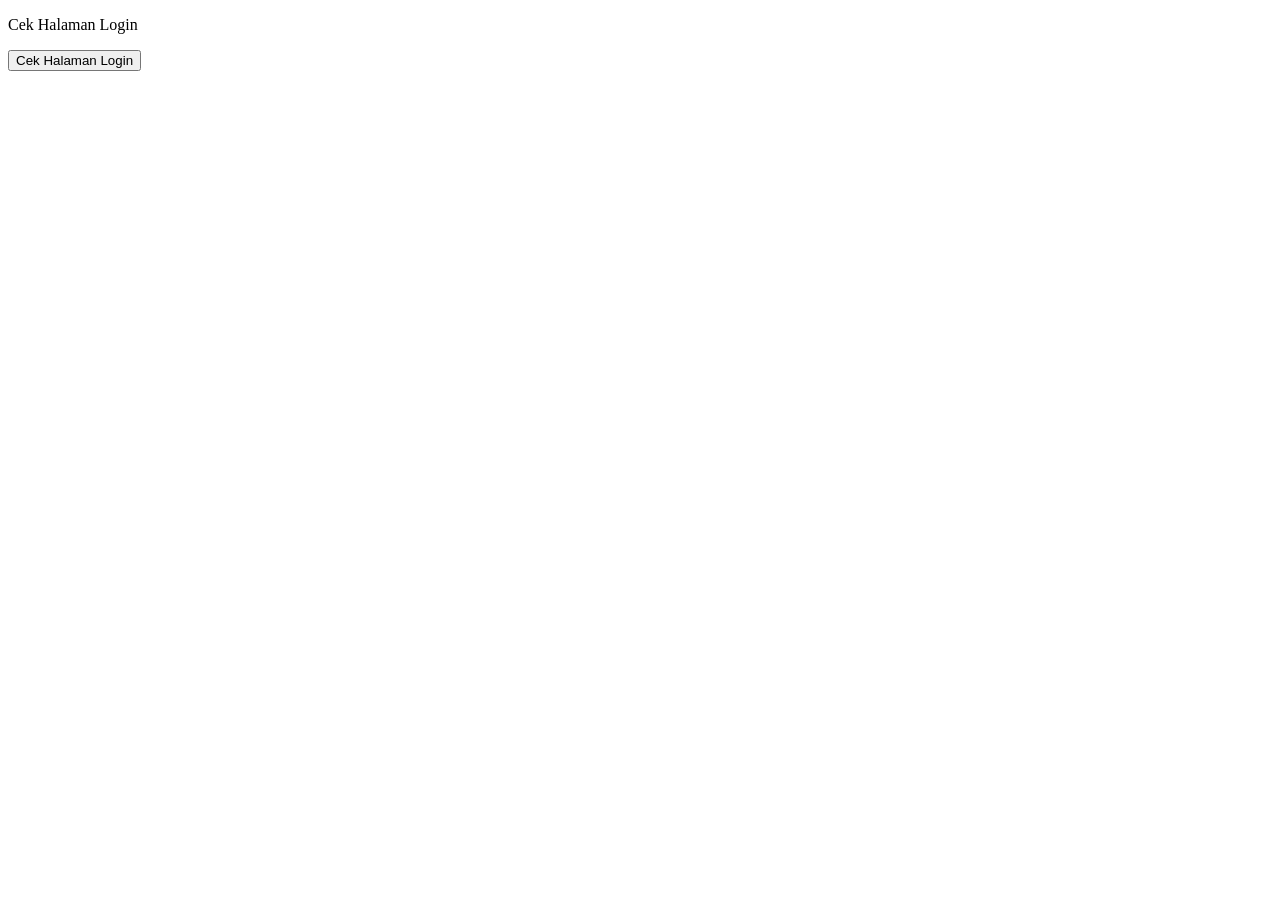
<file: index.html>
<!DOCTYPE html>
<html lang="en">
<head>
    <meta charset="UTF-8">
    <meta name="viewport" content="width=device-width, initial-scale=1.0">
    <title>Document</title>
</head>
<body>
    <p>Cek Halaman Login</p>
    <button onclick="location.href='pages/login/login.html'">Cek Halaman Login</button>
</body>
</html>
</file>
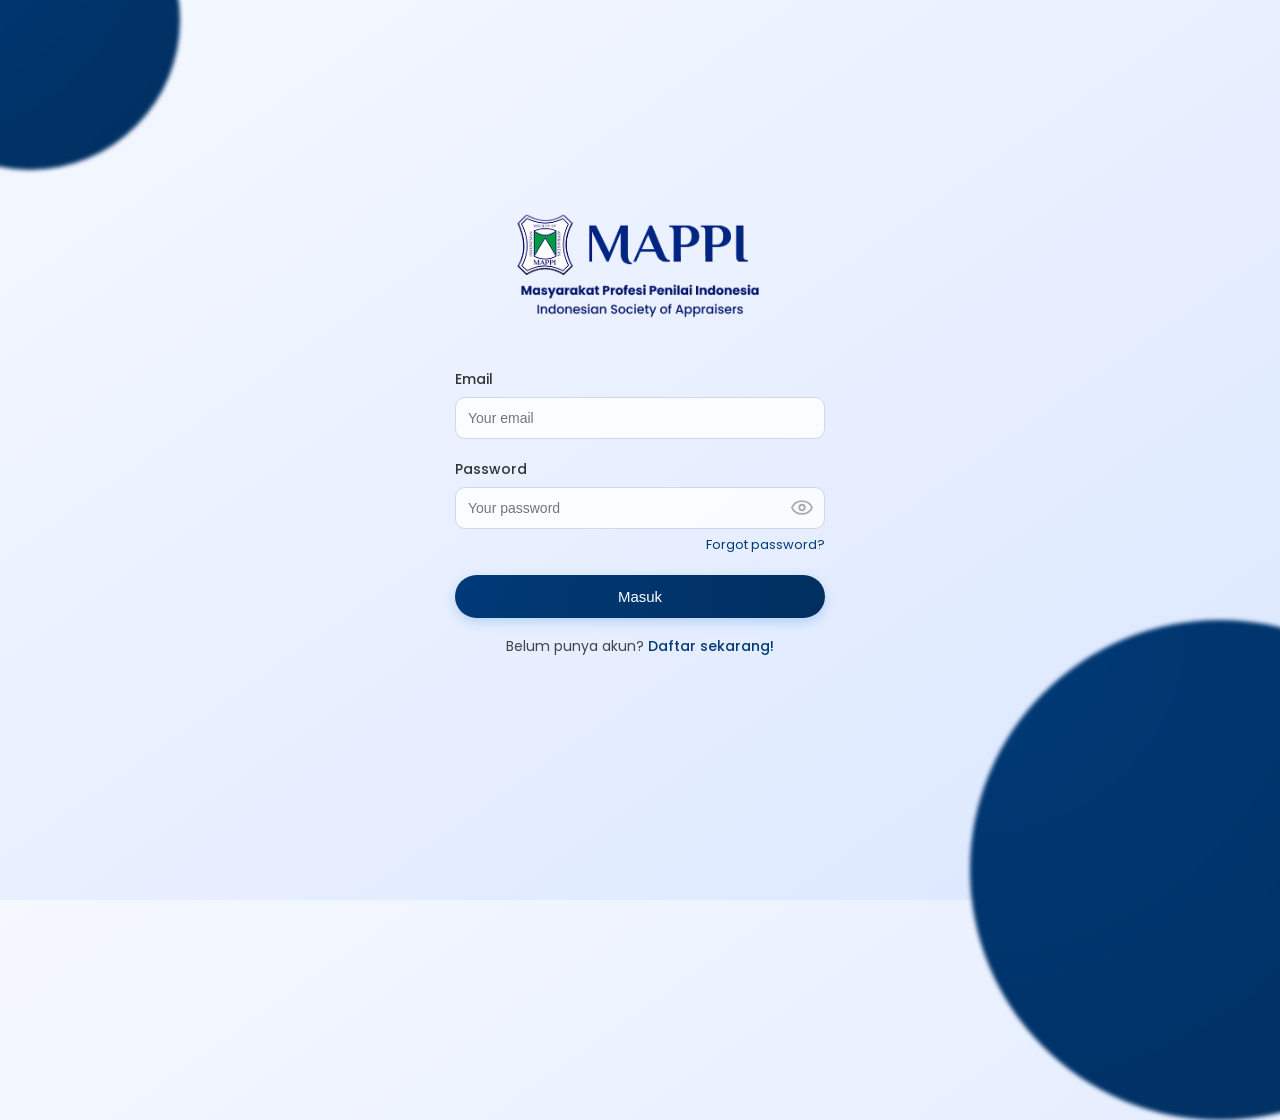
<file: pages/login/login.html>
<!DOCTYPE html>
<html lang="en">
  <head>
    <meta charset="UTF-8" />
    <meta name="viewport" content="width=device-width, initial-scale=1.0" />
    <title>Login MAPPI</title>
    <link rel="stylesheet" href="login.css" />
  </head>
  <body>
    <div class="shape shape-left"></div>
    <div class="shape shape-right"></div>
    <div class="container">
      <div class="logo">
        <img src="/assets/login.png" alt="Logo MAPPI" />
      </div>
      <div class="form-box">
        <div class="form-group">
          <label>Email</label>
          <input type="email" placeholder="Your email" />
        </div>

        <div class="form-group">
          <label>Password</label>

          <div class="password-wrapper">
            <input type="password" id="password" placeholder="Your password" />
            <span class="toggle-password" id="togglePassword">
              <svg width="22" height="22" viewBox="0 0 24 24" fill="none">
                <path
                  d="M12 5C7 5 2.73 8.11 1 12c1.73 3.89 6 7 11 7s9.27-3.11 11-7c-1.73-3.89-6-7-11-7z"
                  stroke="#777"
                  stroke-width="2"
                />
                <circle cx="12" cy="12" r="3" stroke="#777" stroke-width="2" />
              </svg>
            </span>
          </div>

          <a href="#" class="forgot">Forgot password?</a>
        </div>

        <button class="btn-login">Masuk</button>

        <p class="register">
          Belum punya akun? <a href="#">Daftar sekarang!</a>
        </p>
      </div>
    </div>


    <script src="./login.js"></script>
  </body>
</html>
</file>
<file: pages/login/login.css>
@import url("https://fonts.googleapis.com/css2?family=Poppins:wght@300;400;500;600&display=swap");

* {
  margin: 0;
  padding: 0;
  box-sizing: border-box;
}

body {
  min-height: 100vh;
  font-family: "Poppins", sans-serif;
  background: linear-gradient(to bottom right, #f5f8ff, #dbe7ff);
  overflow: hidden;
  animation: fadeIn 0.8s ease-in-out;
}

.shape {
  position: absolute;
  border-radius: 50%;
  background: radial-gradient(circle at top left, #003a78, #012f60);
  z-index: -1;
  filter: blur(2px);
}

.shape-left {
  width: 300px;
  height: 300px;
  top: -130px;
  left: -120px;
}

.shape-right {
  width: 500px;
  height: 500px;
  bottom: -220px;
  right: -190px;
}

.container {
  width: 100%;
  height: 100vh;
  display: flex;
  flex-direction: column;
  align-items: center;
  justify-content: center;
  text-align: center;
  padding: 20px;
}

.logo img {
  width: 250px;
  margin-bottom: 10px;
}

.logo h1 {
  font-size: 42px;
  margin-bottom: 4px;
  color: #003a78;
  letter-spacing: 2px;
  font-weight: 600;
}

.subtitle {
  font-size: 13px;
  color: #444;
  margin-bottom: 35px;
  line-height: 18px;
}

.form-box {
  width: 440px;
  max-width: 92%;
  padding: 30px 35px;
  animation: slideUp 0.7s ease;
}

.password-wrapper {
  position: relative;
}   

.password-wrapper input {
  width: 100%;
  padding-right: 45px;
}

.toggle-password {
  position: absolute;
  right: 12px;
  top: 62%;
  transform: translateY(-50%);
  cursor: pointer;
  opacity: 0.6;
  transition: opacity 0.2s;
}

.toggle-password:hover {
  opacity: 1;
}

.form-group {
  text-align: left;
  margin-bottom: 17px;
}

label {
  font-size: 14px;
  font-weight: 500;
  color: #333;
}

input {
  width: 100%;
  padding: 12px;
  margin-top: 6px;
  border-radius: 10px;
  border: 1px solid #cfd7e8;
  font-size: 14px;
  transition: all 0.2s ease;
  outline: none;
  background: rgba(255, 255, 255, 0.8);
}

input:focus {
  border-color: #4a9ce8;
  box-shadow: 0 0 8px rgba(74, 156, 232, 0.25);
  background: white;
}

.forgot {
  float: right;
  font-size: 13px;
  margin-top: 6px;
  color: #003a78;
  transition: 0.2s;
  text-decoration: none;
}

.forgot:hover {
  text-decoration: underline;
}

.btn-login {
  width: 100%;
  padding: 13px;
  margin-top: 20px;
  border-radius: 30px;
  border: none;
  font-size: 15px;
  background: radial-gradient(circle at top left, #003a78, #012f60);
  color: white;
  cursor: pointer;
  font-weight: 500;
  box-shadow: 0 4px 12px rgba(80, 150, 225, 0.32);
  transition: 0.25s ease;
}

.btn-login:hover {
  transform: translateY(-2px);
  box-shadow: 0 6px 16px rgba(80, 150, 225, 0.45);
}

.btn-login:active {
  transform: scale(0.98);
}

.register {
  margin-top: 18px;
  font-size: 14px;
  color: #444;
}

.register a {
  color: #003a78;
  font-weight: 500;
  transition: 0.2s;
  text-decoration: none;
}

.register a:hover {
  text-decoration: underline;
}

/* Mobile Small: 360px - 480px */
@media (min-width: 360px) and (max-width: 480px) {
  body {
    overflow: hidden;
    width: 100%;
    height: 100vh;
  }

  /* Hilangkan lingkaran di mobile untuk mencegah overflow */
  .shape {
    display: none;
  }

  .container {
    width: 100%;
    height: 100vh;
    max-height: 100vh;
    display: flex;
    flex-direction: column;
    align-items: center;
    justify-content: center;
    text-align: center;
    padding: 15px;
    overflow: hidden;
  }

  .logo img {
    width: 140px;
    margin-bottom: 6px;
  }

  .logo h1 {
    font-size: 24px;
    margin-bottom: 2px;
    letter-spacing: 0.5px;
  }

  .subtitle {
    font-size: 10px;
    margin-bottom: 20px;
    line-height: 14px;
    padding: 0 5px;
  }

  .form-box {
    width: 100%;
    max-width: 100%;
    padding: 20px;
    margin: 0;
    box-sizing: border-box;
  }

  .password-wrapper {
    position: relative;
  }

  .password-wrapper input {
    width: 100%;
    padding-right: 45px;
    box-sizing: border-box;
  }

  .toggle-password {
    position: absolute;
    right: 12px;
    top: 62%;
    transform: translateY(-50%);
    cursor: pointer;
    opacity: 0.6;
  }

  .form-group {
    text-align: left;
    margin-bottom: 12px;
    width: 100%;
  }

  label {
    font-size: 12px;
  }

  input {
    width: 100%;
    padding: 10px;
    margin-top: 4px;
    border-radius: 8px;
    font-size: 12px;
    box-sizing: border-box;
  }

  .forgot {
    float: right;
    font-size: 11px;
    margin-top: 4px;
  }

  .btn-login {
    width: 100%;
    padding: 11px;
    margin-top: 12px;
    border-radius: 25px;
    font-size: 13px;
    box-sizing: border-box;
  }

  .register {
    margin-top: 12px;
    font-size: 12px;
  }
}

/* Tablet Small: 481px - 720px */
@media (min-width: 481px) and (max-width: 720px) {
  body {
    overflow: hidden;
    width: 100%;
    height: 100vh;
  }

  /* Perkecil lingkaran di tablet */
  .shape-left {
    width: 120px;
    height: 120px;
    top: -50px;
    left: -50px;
  }

  .shape-right {
    width: 150px;
    height: 150px;
    bottom: -60px;
    right: -60px;
  }

  .container {
    width: 100%;
    height: 100vh;
    max-height: 100vh;
    display: flex;
    flex-direction: column;
    align-items: center;
    justify-content: center;
    text-align: center;
    padding: 20px;
    overflow: hidden;
  }

  .logo img {
    width: 160px;
    margin-bottom: 8px;
  }

  .logo h1 {
    font-size: 28px;
    margin-bottom: 3px;
    letter-spacing: 1px;
  }

  .subtitle {
    font-size: 11px;
    margin-bottom: 25px;
    line-height: 15px;
    padding: 0 10px;
  }

  .form-box {
    width: 100%;
    max-width: 380px;
    padding: 25px;
    margin: 0;
    box-sizing: border-box;
  }

  .password-wrapper {
    position: relative;
  }

  .password-wrapper input {
    width: 100%;
    padding-right: 45px;
    box-sizing: border-box;
  }

  .toggle-password {
    position: absolute;
    right: 12px;
    top: 62%;
    transform: translateY(-50%);
    cursor: pointer;
    opacity: 0.6;
  }

  .form-group {
    text-align: left;
    margin-bottom: 14px;
    width: 100%;
  }

  label {
    font-size: 13px;
  }

  input {
    width: 100%;
    padding: 11px;
    margin-top: 5px;
    border-radius: 8px;
    font-size: 13px;
    box-sizing: border-box;
  }

  .forgot {
    float: right;
    font-size: 12px;
    margin-top: 5px;
  }

  .btn-login {
    width: 100%;
    padding: 12px;
    margin-top: 15px;
    border-radius: 25px;
    font-size: 14px;
    box-sizing: border-box;
  }

  .register {
    margin-top: 15px;
    font-size: 13px;
  }
}

/* Tablet Large: 721px - 768px */
@media (min-width: 721px) and (max-width: 768px) {
  body {
    overflow: hidden;
    width: 100%;
    height: 100vh;
  }

  /* Perkecil lingkaran di tablet besar */
  .shape-left {
    width: 150px;
    height: 150px;
    top: -70px;
    left: -70px;
  }

  .shape-right {
    width: 180px;
    height: 180px;
    bottom: -80px;
    right: -80px;
  }

  .container {
    padding: 0 25px;
    max-height: 100vh;
    overflow: hidden;
  }

  .form-box {
    width: 100%;
    max-width: 400px;
    padding: 28px 30px;
  }

  .logo img {
    width: 180px;
  }

  .logo h1 {
    font-size: 32px;
  }

  .subtitle {
    font-size: 12px;
  }
}

/* FORM ANIMATION */
@keyframes slideUp {
  from {
    transform: translateY(30px);
    opacity: 0;
  }
  to {
    transform: translateY(0);
    opacity: 1;
  }
}

@keyframes fadeIn {
  from {
    opacity: 0;
  }
  to {
    opacity: 1;
  }
}
</file>
